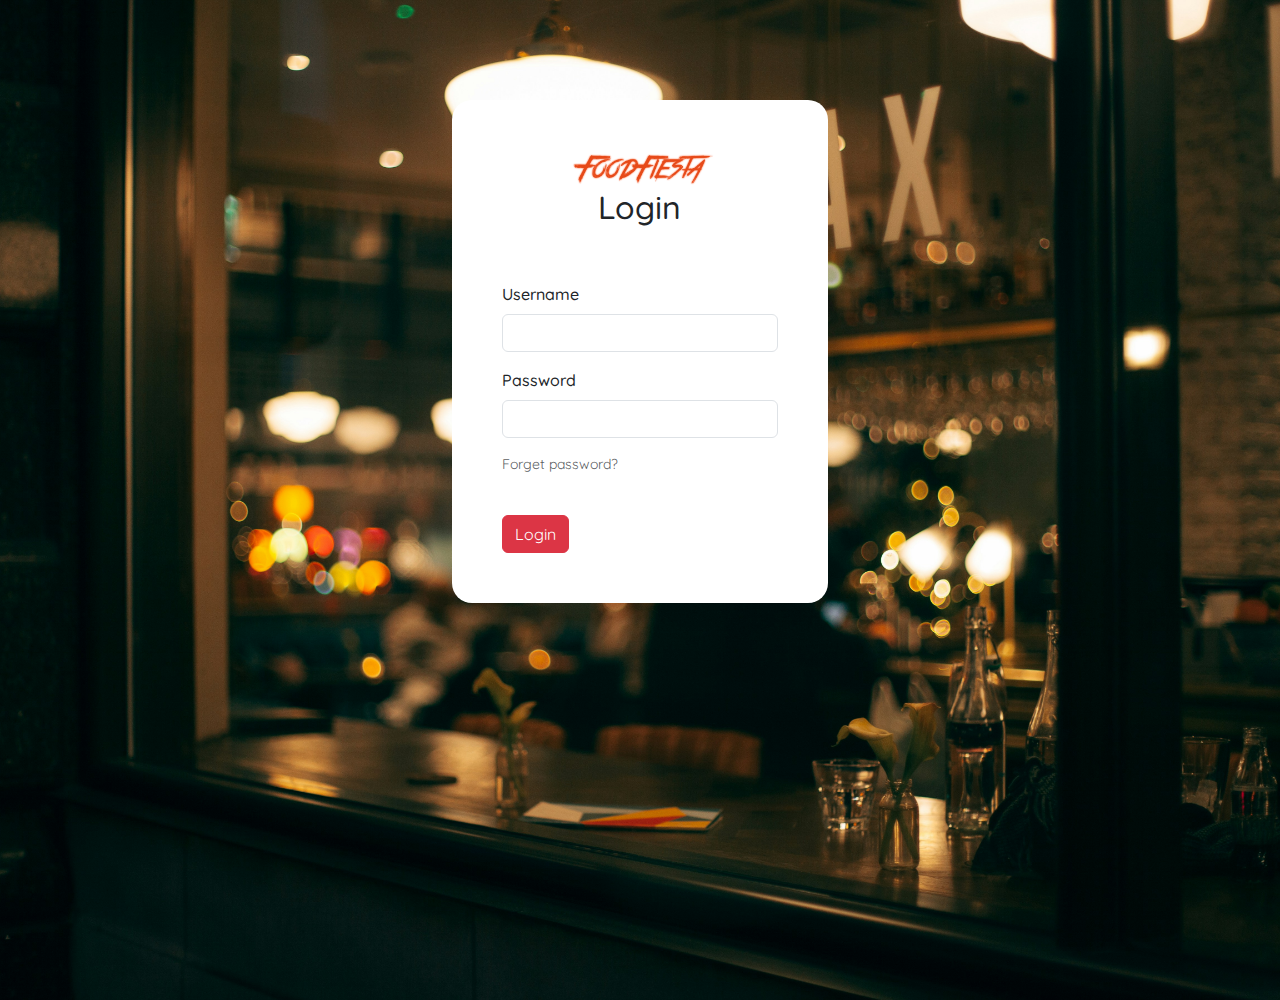
<file: ff-login.html>
<!DOCTYPE html>
<html lang="en">
<head>
    <meta charset="UTF-8">
    <meta name="viewport" content="width=device-width, initial-scale=1.0">
    <title>FoodFiesta | Login</title>
    <link rel="shortcut icon" href="assets/ff-icon.png" type="image/x-icon">
    <link href="https://cdn.jsdelivr.net/npm/bootstrap@5.3.3/dist/css/bootstrap.min.css" rel="stylesheet">
    <link rel="stylesheet" href="ff-login.css">
</head>
<body>
    <div class="container-fluid">
        <form class="mx-auto">
            <div class="login-head">
                <img src="assets/ff-logo.png">
                <h4 class="text-center">Login</h4>
            </div>
            <div class="mb-3 mt-5">
              <label for="exampleInputEmail1" class="form-label">Username</label>
              <input type="email" class="form-control" id="exampleInputEmail1" aria-describedby="emailHelp" required>
            </div>
            <div class="mb-3">
              <label for="exampleInputPassword1" class="form-label">Password</label>
              <input type="password" class="form-control" id="exampleInputPassword1" required>
              <div id="emailHelp" class="form-text mt-3">Forget password?</div>
            </div>
            <button type="submit" class="btn btn-danger mt-4">Login</button>
        </form>
    </div>
    <script src="https://cdn.jsdelivr.net/npm/bootstrap@5.3.3/dist/js/bootstrap.bundle.min.js"></script>
</body>
</html>
</file>
<file: ff-login.css>
@import url('https://fonts.googleapis.com/css2?family=Quicksand:wght@300..700&display=swap');

* {
    margin: 0;
    padding: 0;
    box-sizing: border-box;
}

body {
    min-height: 100vh;
    font-family: "Quicksand", sans-serif;
    background: url(assets/ff-bg-3.jpg);
    background-position: center;
    background-size: cover;
    background-repeat: no-repeat;
}

form {
    background-color: white;
    width: 30%;
    padding: 50px;
    border-radius: 20px;
    margin-top: 100px;
}

form img {
    width: 150px;
    height: auto;
}

.form-label {
    font-weight: 500;
}

h4 {
    font-size: 2rem !important;
    font-family: 700;
}

btn-danger {
    width: 100%;
}

.login-head {
    display: flex;
    flex-direction: column;
    justify-content: center;
    align-items: center;
}

@media only screen and (max-width: 600px) {
    form {
        width: 100% !important;
        margin-top: 80px;
    }
}
</file>
